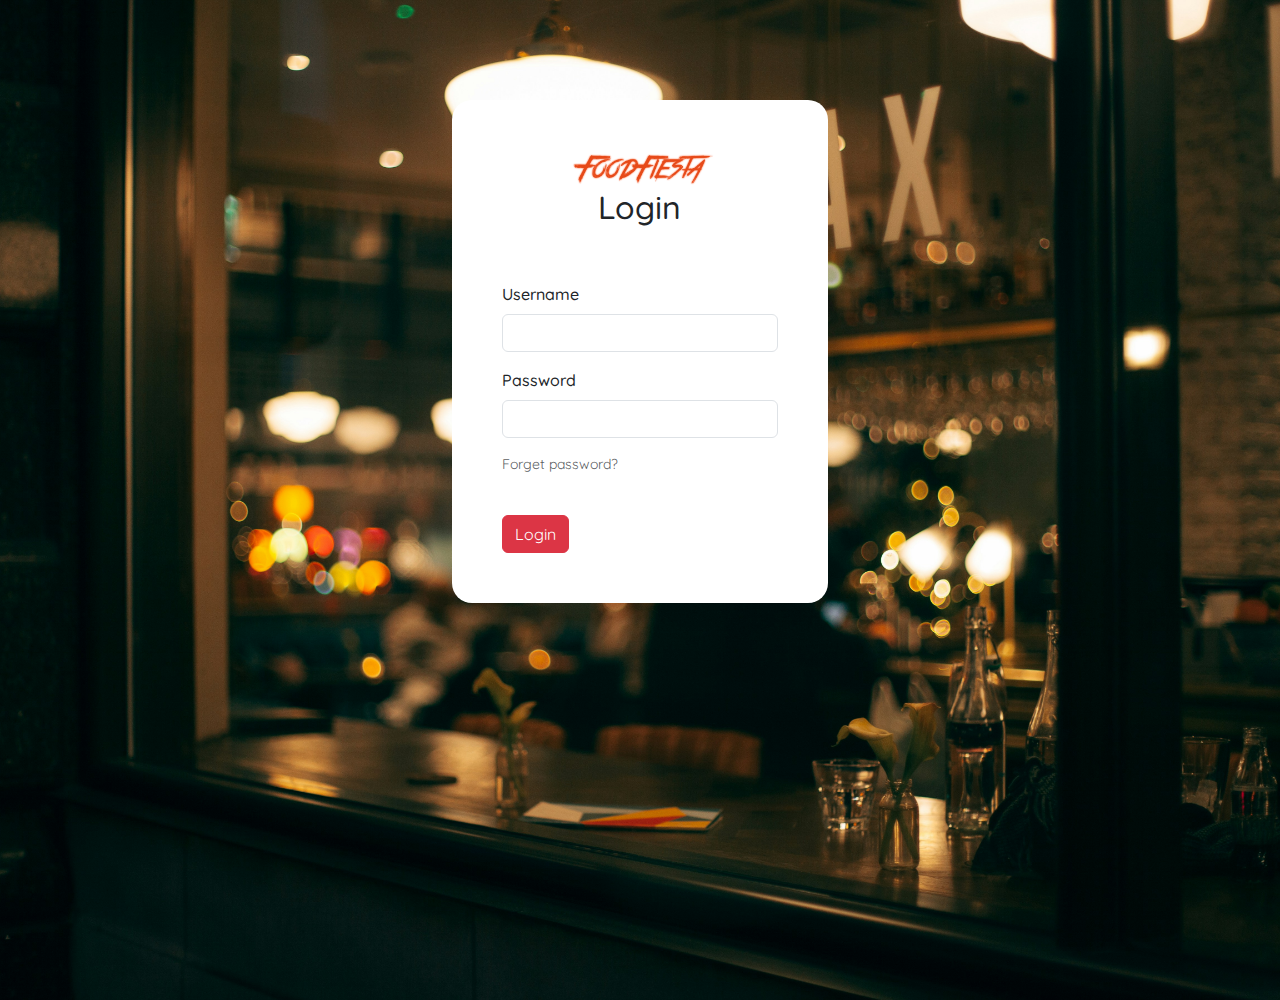
<file: ff-login.html>
<!DOCTYPE html>
<html lang="en">
<head>
    <meta charset="UTF-8">
    <meta name="viewport" content="width=device-width, initial-scale=1.0">
    <title>FoodFiesta | Login</title>
    <link rel="shortcut icon" href="assets/ff-icon.png" type="image/x-icon">
    <link href="https://cdn.jsdelivr.net/npm/bootstrap@5.3.3/dist/css/bootstrap.min.css" rel="stylesheet">
    <link rel="stylesheet" href="ff-login.css">
</head>
<body>
    <div class="container-fluid">
        <form class="mx-auto">
            <div class="login-head">
                <img src="assets/ff-logo.png">
                <h4 class="text-center">Login</h4>
            </div>
            <div class="mb-3 mt-5">
              <label for="exampleInputEmail1" class="form-label">Username</label>
              <input type="email" class="form-control" id="exampleInputEmail1" aria-describedby="emailHelp" required>
            </div>
            <div class="mb-3">
              <label for="exampleInputPassword1" class="form-label">Password</label>
              <input type="password" class="form-control" id="exampleInputPassword1" required>
              <div id="emailHelp" class="form-text mt-3">Forget password?</div>
            </div>
            <button type="submit" class="btn btn-danger mt-4">Login</button>
        </form>
    </div>
    <script src="https://cdn.jsdelivr.net/npm/bootstrap@5.3.3/dist/js/bootstrap.bundle.min.js"></script>
</body>
</html>
</file>
<file: ff-login.css>
@import url('https://fonts.googleapis.com/css2?family=Quicksand:wght@300..700&display=swap');

* {
    margin: 0;
    padding: 0;
    box-sizing: border-box;
}

body {
    min-height: 100vh;
    font-family: "Quicksand", sans-serif;
    background: url(assets/ff-bg-3.jpg);
    background-position: center;
    background-size: cover;
    background-repeat: no-repeat;
}

form {
    background-color: white;
    width: 30%;
    padding: 50px;
    border-radius: 20px;
    margin-top: 100px;
}

form img {
    width: 150px;
    height: auto;
}

.form-label {
    font-weight: 500;
}

h4 {
    font-size: 2rem !important;
    font-family: 700;
}

btn-danger {
    width: 100%;
}

.login-head {
    display: flex;
    flex-direction: column;
    justify-content: center;
    align-items: center;
}

@media only screen and (max-width: 600px) {
    form {
        width: 100% !important;
        margin-top: 80px;
    }
}
</file>
